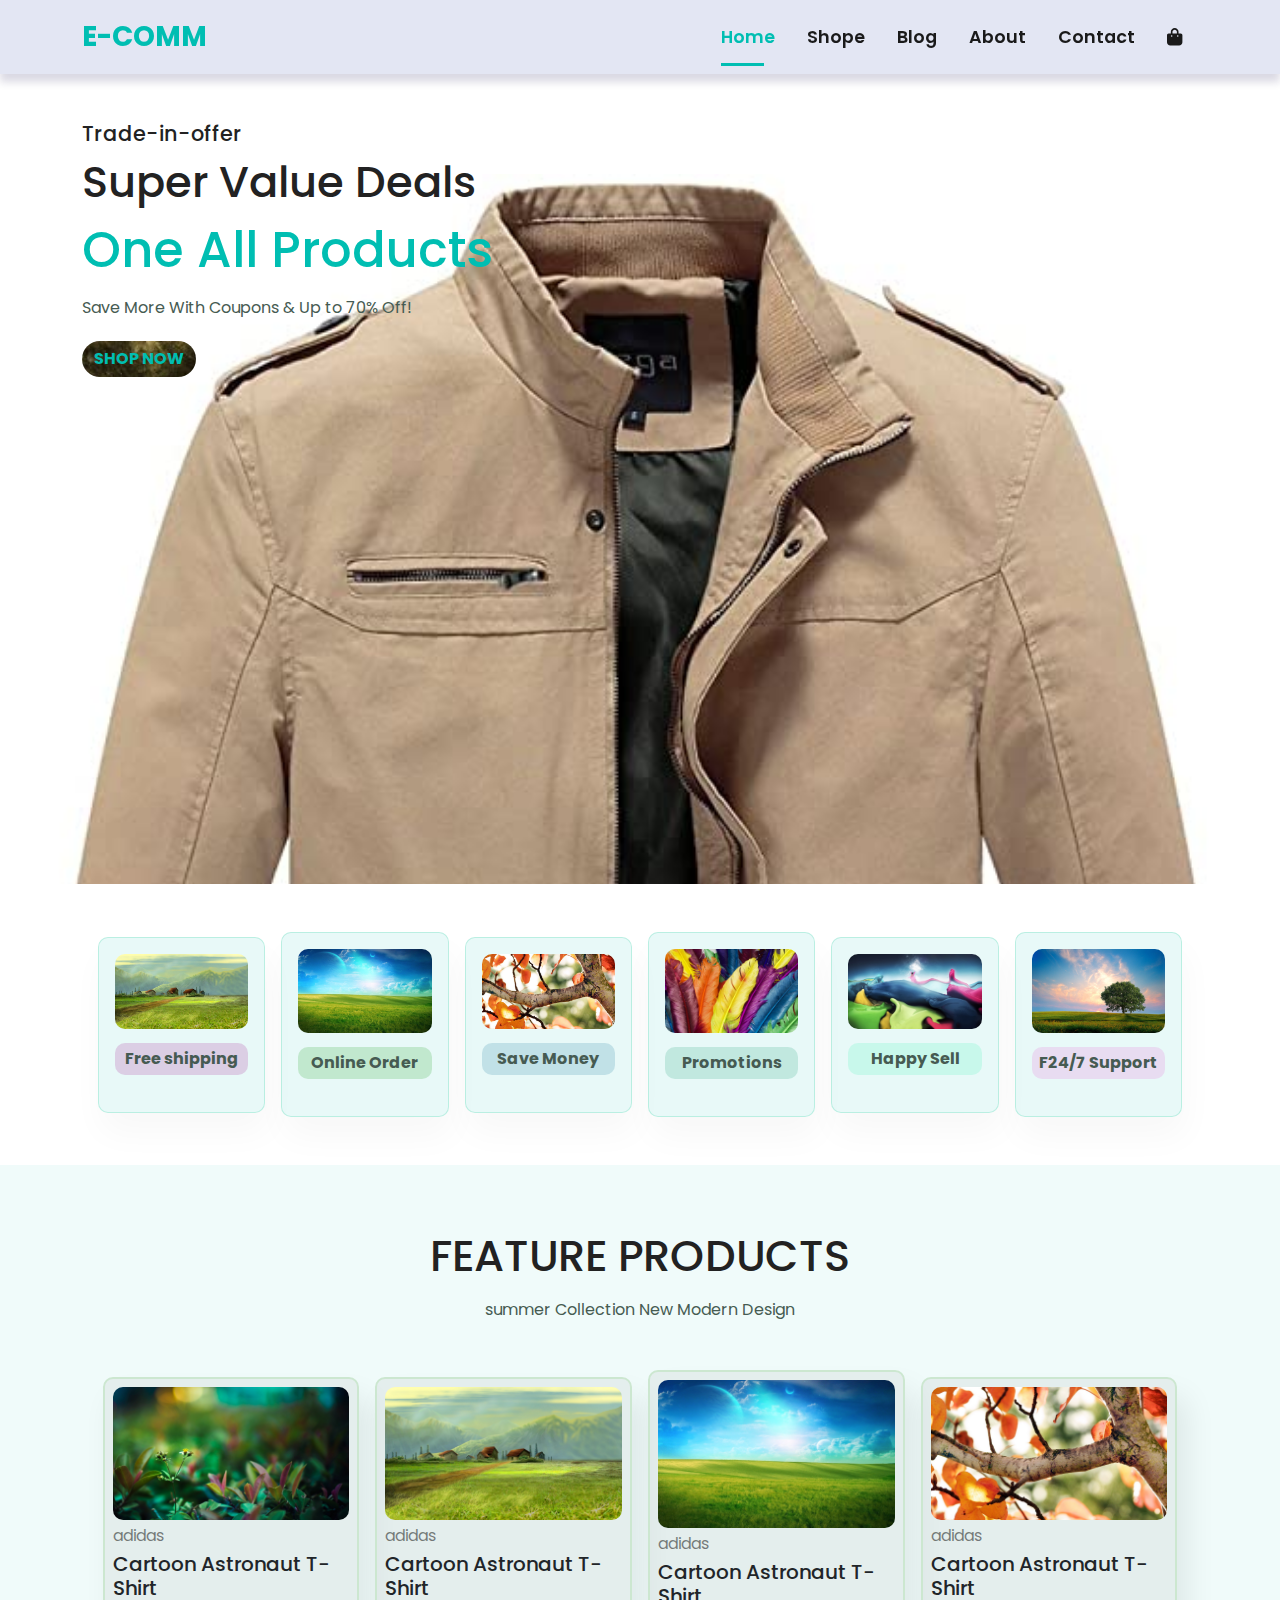
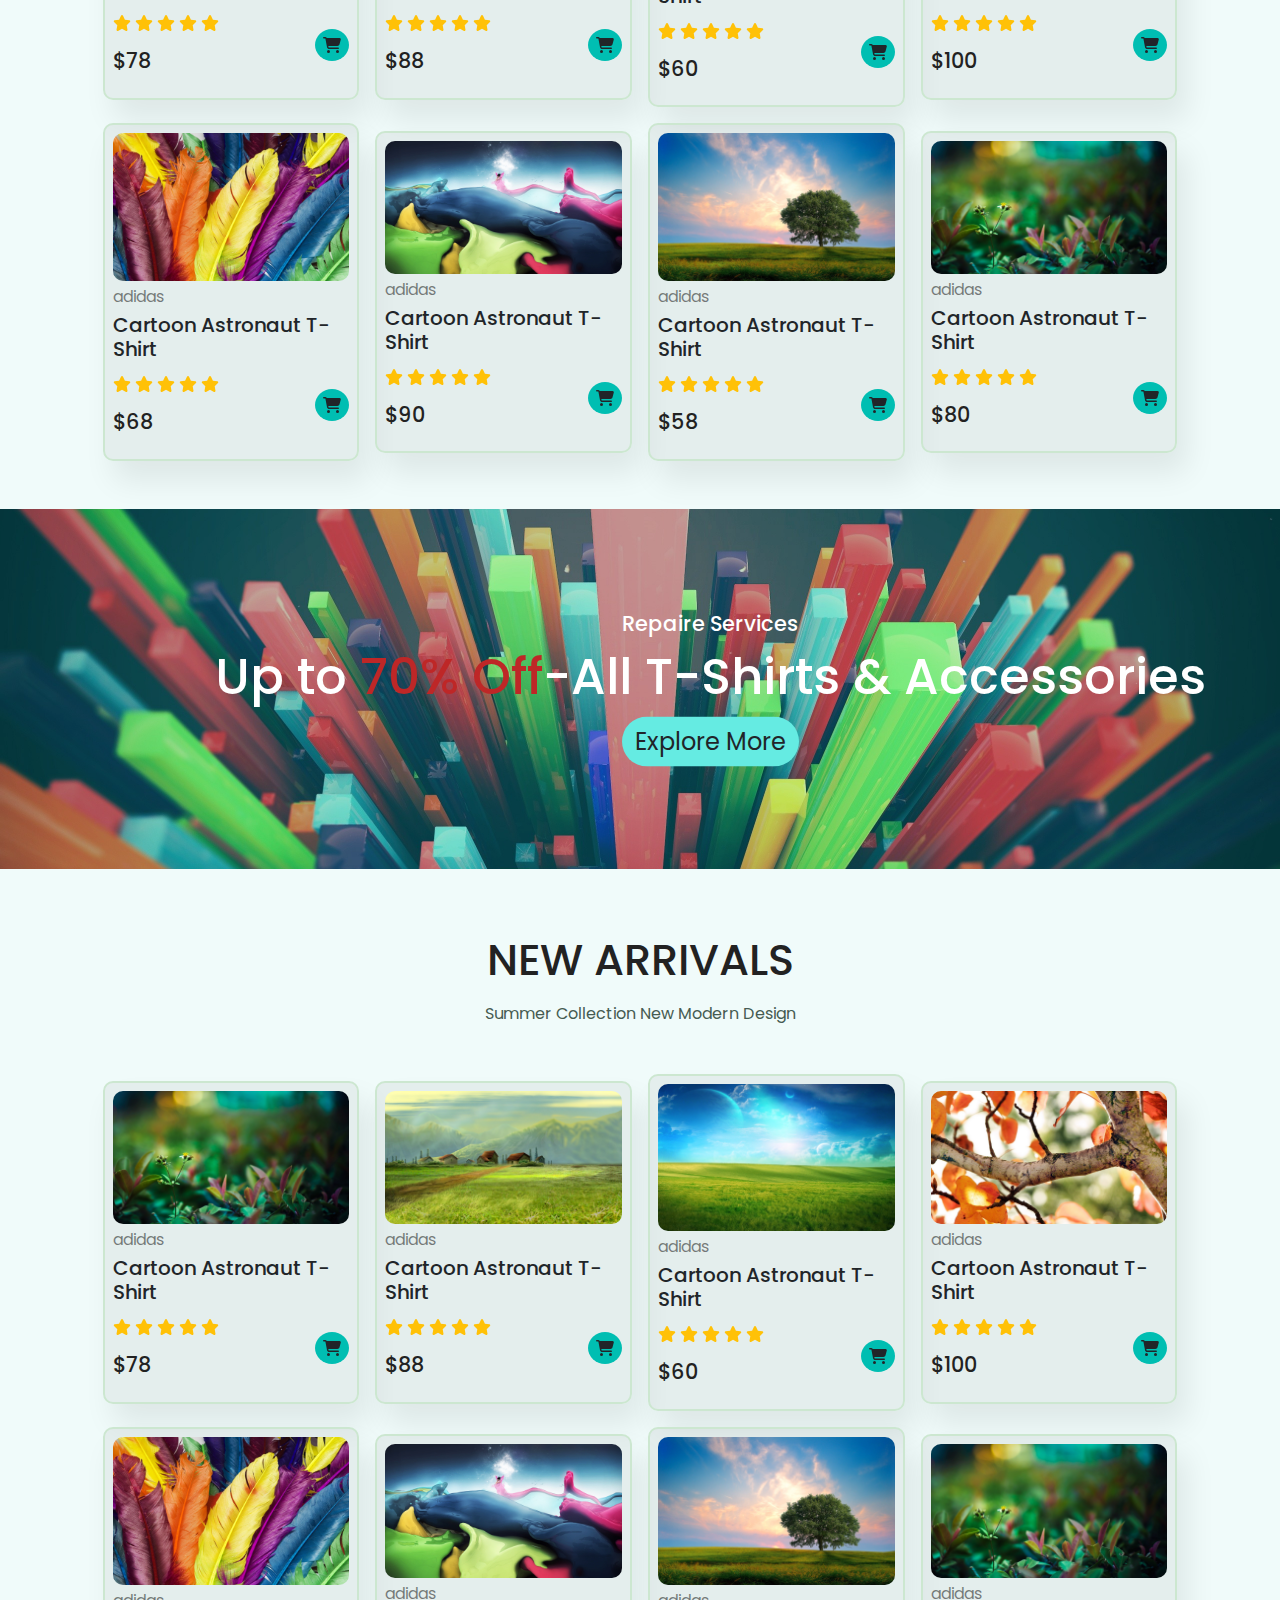
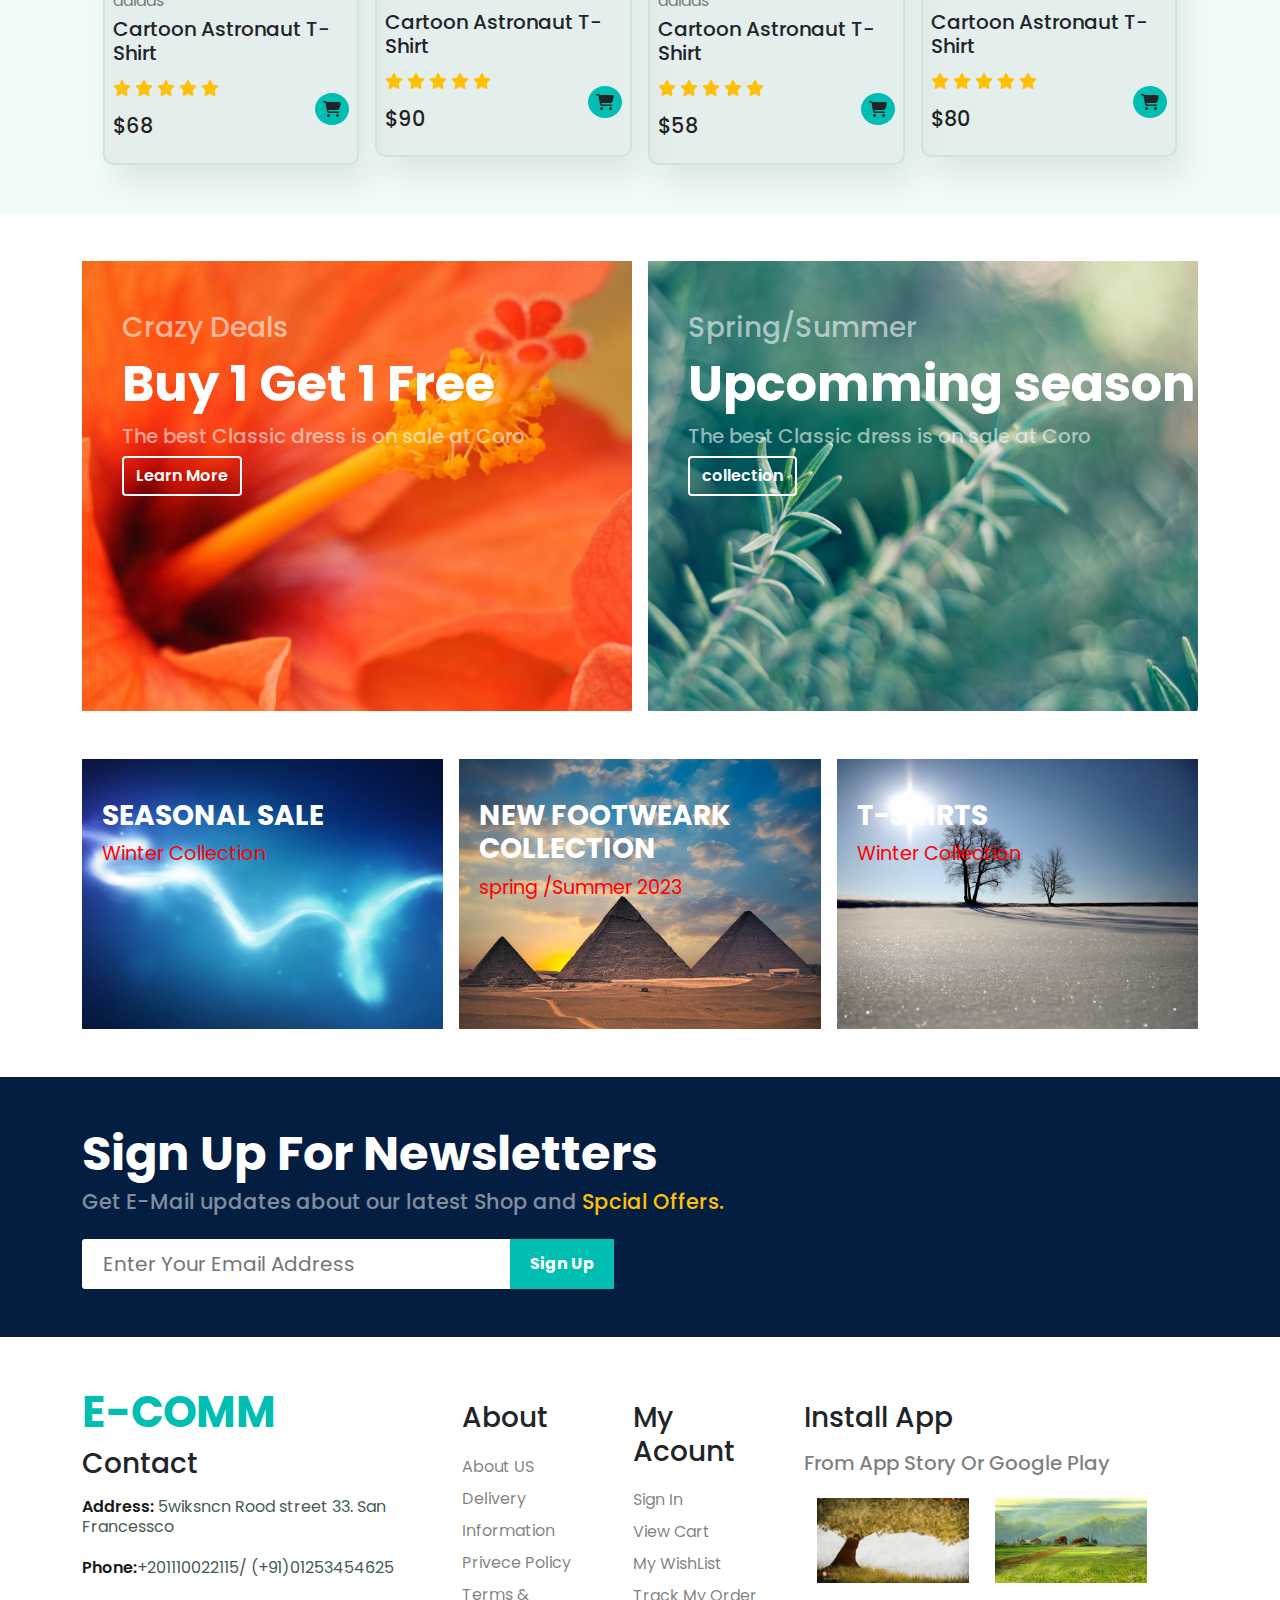
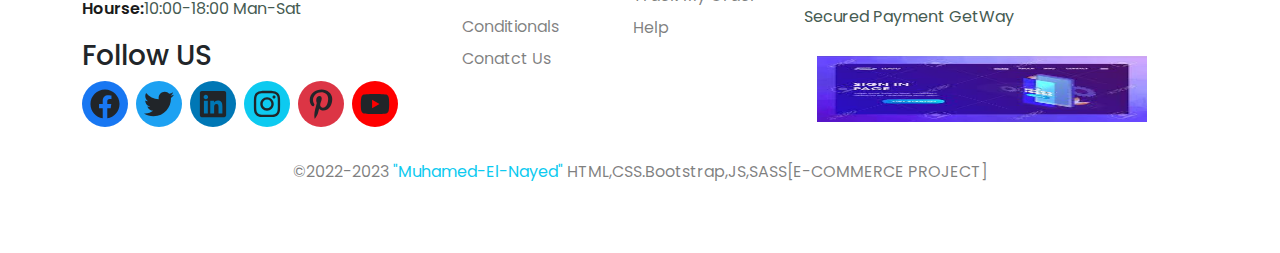
<file: index.html>
<!DOCTYPE html>
<!-- Don't completed -->
<!-- 1-Change the Images from Source  -->
<!--2-Note in the Contact page  you should insert the Map -->
<html lang="en">
  <head>
    <meta charset="UTF-8" />
    <meta http-equiv="X-UA-Compatible" content="IE=edge" />
    <meta name="viewport" content="width=device-width, initial-scale=1.0" />
    <link rel="stylesheet" href="./css/normalize.css" />
    <link rel="stylesheet" href="./css/all.min.css" />
    <link rel="stylesheet" href="./css/bootstrap.min.css" />
    <link rel="stylesheet" href="./css/style.css" />

    <title>E-Commerce Website</title>
  </head>
  <body>
    <!-- /* ############# start navbar  ############# */ -->
    <nav id="header" class="navbar navbar-expand-lg sticky-top text-white-50">
      <div class="container">
        <a href="#" class="logo fw-bold fs-3 navbar-brand">E-COMM</a>
        <div>
          <button
            class="navbar-toggler b01"
            type="button"
            data-bs-toggle="collapse"
            data-bs-target="#"
            onclick="window.location.href='cart.html';"
          >
            <i class="fas fa-shopping-bag"></i>
          </button>
          <button
            class="navbar-toggler"
            type="button"
            data-bs-toggle="collapse"
            data-bs-target="#main"
          >
            <i class="text-dark fa-solid fa-bars"></i>
          </button>
        </div>
        <div id="main" class="collapse navbar-collapse">
          <ul class="navbar-nav mb-2 ms-auto mb-lg-0">
            <li class="nav-item">
              <a href="#index.html" class="active nav-link p-lg-3" href="#"
                >Home</a
              >
            </li>
            <li class="nav-item">
              <a
                href="#shope.html"
                class="nav-link p-lg-3 a"
                onclick="window.location.href='shop.html';"
                >Shope</a
              >
            </li>
            <li class="nav-item">
              <a
                href="#blog.html"
                class="nav-link p-lg-3"
                onclick="window.location.href='blog.html';"
                >Blog</a
              >
            </li>
            <li class="nav-item">
              <a
                href="#about.html"
                class="nav-link p-lg-3"
                onclick="window.location.href='about.html';"
                >About</a
              >
            </li>
            <li class="nav-item">
              <a
                href="#contact.html"
                class="nav-link p-lg-3"
                onclick="window.location.href='contact.html';"
                >Contact</a
              >
            </li>
            <li class="nav-item">
              <a
                href="#cart.html"
                class="nav-link p-lg-3"
                onclick="window.location.href='cart.html';"
                ><i class="fas fa-shopping-bag"></i
              ></a>
            </li>
          </ul>
        </div>
      </div>
    </nav>
    <!-- /* ############# end navbar  ############# */ -->
    <!-- /* ############# Start Landing section  ############# */ -->
    <section class="landing text-center text-md-start pt-5 pb-5">
      <div class="container">
        <div class="info">
          <h4>Trade-in-offer</h4>
          <h2>Super Value Deals</h2>
          <h1>One All Products</h1>
          <p>Save More With Coupons & Up to 70% Off!</p>
          <button class="btn rounded-pill text-uppercase">Shop Now</button>
        </div>
      </div>
    </section>
    <!-- /* ############# end Landing section  ############# */ -->
    <!-- /* ############# Start Feature section  ############# */ -->
    <section class="feature text-center pt-5 pb-5">
      <div class="container">
        <div
          class="row w-100 m-auto justify-content-center gap-3 align-items-center"
        >
          <div class="feat-box col-md-4 col-lg-2 p-3 text-center">
            <img src="./images/feature/feat1.jpg" alt="" class="img-fluid" />
            <p class="p-1 fw-bold">Free shipping</p>
          </div>
          <div class="feat-box col-md-4 col-lg-2 p-3 text-center">
            <img src="./images/feature/feat2.jpg" alt="" class="img-fluid" />
            <p class="p-1 fw-bold">Online Order</p>
          </div>
          <div class="feat-box col-md-4 col-lg-2 p-3 text-center">
            <img src="./images/feature/feat3.jpg" alt="" class="img-fluid" />
            <p class="p-1 fw-bold">Save Money</p>
          </div>
          <div class="feat-box col-md-4 col-lg-2 p-3 text-center">
            <img src="./images/feature/feat4.jpg" alt="" class="img-fluid" />
            <p class="p-1 fw-bold">Promotions</p>
          </div>
          <div class="feat-box col-md-4 col-lg-2 p-3 text-center">
            <img src="./images/feature/feat5.jpg" alt="" class="img-fluid" />
            <p class="p-1 fw-bold">Happy Sell</p>
          </div>
          <div class="feat-box col-md-4 col-lg-2 p-3 text-center">
            <img src="./images/feature/feat6.jpg" alt="" class="img-fluid" />
            <p class="p-1 fw-bold">F24/7 Support</p>
          </div>
        </div>
      </div>
    </section>
    <!-- /* ############# End Feature section  ############# */ -->
    <!-- /* ############# Start Products section  ############# */ -->
    <section class="products1 text-center pt-3 pb-5">
      <div class="container">
        <div class="title mb-5">
          <h2 class="text-uppercase mt-5">feature Products</h2>
          <p>summer Collection New Modern Design</p>
        </div>
        <div class="row m-auto justify-content-center gap-3 align-items-center">
          <div class="fe-box lh-lg col-md-4 col-lg-3 text-start p-2">
            <img src="./images/products/prod7.jpg" alt="" class="img-fluid" />
            <span class="text-black-50 lh-lg">adidas</span>
            <h5 class="">Cartoon Astronaut T-Shirt</h5>
            <div class="rate d-flex align-items-center">
              <div>
                <i class="fas fa-star text-warning"></i>
                <i class="fas fa-star text-warning"></i>
                <i class="fas fa-star text-warning"></i>
                <i class="fas fa-star text-warning"></i>
                <i class="fas fa-star text-warning"></i>
                <h4 class="lh-lg">$78</h4>
              </div>
              <div>
                <i class="fas fa-shopping-cart p-2 rounded-circle"></i>
              </div>
            </div>
          </div>
          <div class="fe-box lh-lg col-md-4 col-lg-3 text-start p-2">
            <img src="./images/products/prod1.jpg" alt="" class="img-fluid" />
            <span class="text-black-50 lh-lg">adidas</span>
            <h5 class="">Cartoon Astronaut T-Shirt</h5>
            <div class="rate d-flex align-items-center">
              <div>
                <i class="fas fa-star text-warning"></i>
                <i class="fas fa-star text-warning"></i>
                <i class="fas fa-star text-warning"></i>
                <i class="fas fa-star text-warning"></i>
                <i class="fas fa-star text-warning"></i>
                <h4 class="lh-lg">$88</h4>
              </div>
              <div>
                <i class="fas fa-shopping-cart p-2 rounded-circle"></i>
              </div>
            </div>
          </div>
          <div class="fe-box lh-lg col-md-4 col-lg-3 text-start p-2">
            <img src="./images/products/prod2.jpg" alt="" class="img-fluid" />
            <span class="text-black-50 lh-lg">adidas</span>
            <h5 class="">Cartoon Astronaut T-Shirt</h5>
            <div class="rate d-flex align-items-center">
              <div>
                <i class="fas fa-star text-warning"></i>
                <i class="fas fa-star text-warning"></i>
                <i class="fas fa-star text-warning"></i>
                <i class="fas fa-star text-warning"></i>
                <i class="fas fa-star text-warning"></i>
                <h4 class="lh-lg">$60</h4>
              </div>
              <div>
                <i class="fas fa-shopping-cart p-2 rounded-circle"></i>
              </div>
            </div>
          </div>
          <div class="fe-box lh-lg col-md-4 col-lg-3 text-start p-2">
            <img src="./images/products/prod3.jpg" alt="" class="img-fluid" />
            <span class="text-black-50 lh-lg">adidas</span>
            <h5 class="">Cartoon Astronaut T-Shirt</h5>
            <div class="rate d-flex align-items-center">
              <div>
                <i class="fas fa-star text-warning"></i>
                <i class="fas fa-star text-warning"></i>
                <i class="fas fa-star text-warning"></i>
                <i class="fas fa-star text-warning"></i>
                <i class="fas fa-star text-warning"></i>
                <h4 class="lh-lg">$100</h4>
              </div>
              <div>
                <i class="fas fa-shopping-cart p-2 rounded-circle"></i>
              </div>
            </div>
          </div>
          <div class="fe-box lh-lg col-md-4 col-lg-3 text-start p-2">
            <img src="./images/products/prod4.jpg" alt="" class="img-fluid" />
            <span class="text-black-50 lh-lg">adidas</span>
            <h5 class="">Cartoon Astronaut T-Shirt</h5>
            <div class="rate d-flex align-items-center">
              <div>
                <i class="fas fa-star text-warning"></i>
                <i class="fas fa-star text-warning"></i>
                <i class="fas fa-star text-warning"></i>
                <i class="fas fa-star text-warning"></i>
                <i class="fas fa-star text-warning"></i>
                <h4 class="lh-lg">$68</h4>
              </div>
              <div>
                <i class="fas fa-shopping-cart p-2 rounded-circle"></i>
              </div>
            </div>
          </div>
          <div class="fe-box lh-lg col-md-4 col-lg-3 text-start p-2">
            <img src="./images/products/prod5.jpg" alt="" class="img-fluid" />
            <span class="text-black-50 lh-lg">adidas</span>
            <h5 class="">Cartoon Astronaut T-Shirt</h5>
            <div class="rate d-flex align-items-center">
              <div>
                <i class="fas fa-star text-warning"></i>
                <i class="fas fa-star text-warning"></i>
                <i class="fas fa-star text-warning"></i>
                <i class="fas fa-star text-warning"></i>
                <i class="fas fa-star text-warning"></i>
                <h4 class="lh-lg">$90</h4>
              </div>
              <div>
                <i class="fas fa-shopping-cart p-2 rounded-circle"></i>
              </div>
            </div>
          </div>
          <div class="fe-box lh-lg col-md-4 col-lg-3 text-start p-2">
            <img src="./images/products/prod6.jpg" alt="" class="img-fluid" />
            <span class="text-black-50 lh-lg">adidas</span>
            <h5 class="">Cartoon Astronaut T-Shirt</h5>
            <div class="rate d-flex align-items-center">
              <div>
                <i class="fas fa-star text-warning"></i>
                <i class="fas fa-star text-warning"></i>
                <i class="fas fa-star text-warning"></i>
                <i class="fas fa-star text-warning"></i>
                <i class="fas fa-star text-warning"></i>
                <h4 class="lh-lg">$58</h4>
              </div>
              <div>
                <i class="fas fa-shopping-cart p-2 rounded-circle"></i>
              </div>
            </div>
          </div>
          <div class="fe-box lh-lg col-md-4 col-lg-3 text-start p-2">
            <img src="./images/products/prod7.jpg" alt="" class="img-fluid" />
            <span class="text-black-50 lh-lg">adidas</span>
            <h5 class="">Cartoon Astronaut T-Shirt</h5>
            <div class="rate d-flex align-items-center">
              <div>
                <i class="fas fa-star text-warning"></i>
                <i class="fas fa-star text-warning"></i>
                <i class="fas fa-star text-warning"></i>
                <i class="fas fa-star text-warning"></i>
                <i class="fas fa-star text-warning"></i>
                <h4 class="lh-lg">$80</h4>
              </div>
              <div>
                <i class="fas fa-shopping-cart p-2 rounded-circle"></i>
              </div>
            </div>
          </div>
        </div>
      </div>
    </section>
    <!-- /* ############# End Products section  ############# */ -->
    <!-- /* ############# End up-to-off section  ############# */ -->
    <section class="up-to-off text-center pt-5 pb-5">
      <div class="container">
        <h4>Repaire Services</h4>
        <h1 class="text-white-50">
          Up to <span>70% Off</span>-All T-Shirts & Accessories
        </h1>
        <button class="btn rounded-pill">Explore More</button>
      </div>
    </section>
    <!-- /* ############# End up-to-off section  ############# */ -->
    <!-- /* ############# Start New Arrivels section  ############# */ -->
    <section class="products1 text-center pt-3 pb-5">
      <div class="container">
        <div class="title mb-5">
          <h2 class="text-uppercase mt-5">New Arrivals</h2>
          <p>Summer Collection New Modern Design</p>
        </div>
        <div class="row m-auto justify-content-center gap-3 align-items-center">
          <div class="fe-box lh-lg col-md-4 col-lg-3 text-start p-2">
            <img src="./images/products/n7.jpg" alt="" class="img-fluid" />
            <span class="text-black-50 lh-lg">adidas</span>
            <h5 class="">Cartoon Astronaut T-Shirt</h5>
            <div class="rate d-flex align-items-center">
              <div>
                <i class="fas fa-star text-warning"></i>
                <i class="fas fa-star text-warning"></i>
                <i class="fas fa-star text-warning"></i>
                <i class="fas fa-star text-warning"></i>
                <i class="fas fa-star text-warning"></i>
                <h4 class="lh-lg">$78</h4>
              </div>
              <div>
                <i class="fas fa-shopping-cart p-2 rounded-circle"></i>
              </div>
            </div>
          </div>
          <div class="fe-box lh-lg col-md-4 col-lg-3 text-start p-2">
            <img src="./images/products/n1.jpg" alt="" class="img-fluid" />
            <span class="text-black-50 lh-lg">adidas</span>
            <h5 class="">Cartoon Astronaut T-Shirt</h5>
            <div class="rate d-flex align-items-center">
              <div>
                <i class="fas fa-star text-warning"></i>
                <i class="fas fa-star text-warning"></i>
                <i class="fas fa-star text-warning"></i>
                <i class="fas fa-star text-warning"></i>
                <i class="fas fa-star text-warning"></i>
                <h4 class="lh-lg">$88</h4>
              </div>
              <div>
                <i class="fas fa-shopping-cart p-2 rounded-circle"></i>
              </div>
            </div>
          </div>
          <div class="fe-box lh-lg col-md-4 col-lg-3 text-start p-2">
            <img src="./images/products/n2.jpg" alt="" class="img-fluid" />
            <span class="text-black-50 lh-lg">adidas</span>
            <h5 class="">Cartoon Astronaut T-Shirt</h5>
            <div class="rate d-flex align-items-center">
              <div>
                <i class="fas fa-star text-warning"></i>
                <i class="fas fa-star text-warning"></i>
                <i class="fas fa-star text-warning"></i>
                <i class="fas fa-star text-warning"></i>
                <i class="fas fa-star text-warning"></i>
                <h4 class="lh-lg">$60</h4>
              </div>
              <div>
                <i class="fas fa-shopping-cart p-2 rounded-circle"></i>
              </div>
            </div>
          </div>
          <div class="fe-box lh-lg col-md-4 col-lg-3 text-start p-2">
            <img src="./images/products/n3.jpg" alt="" class="img-fluid" />
            <span class="text-black-50 lh-lg">adidas</span>
            <h5 class="">Cartoon Astronaut T-Shirt</h5>
            <div class="rate d-flex align-items-center">
              <div>
                <i class="fas fa-star text-warning"></i>
                <i class="fas fa-star text-warning"></i>
                <i class="fas fa-star text-warning"></i>
                <i class="fas fa-star text-warning"></i>
                <i class="fas fa-star text-warning"></i>
                <h4 class="lh-lg">$100</h4>
              </div>
              <div>
                <i class="fas fa-shopping-cart p-2 rounded-circle"></i>
              </div>
            </div>
          </div>
          <div class="fe-box lh-lg col-md-4 col-lg-3 text-start p-2">
            <img src="./images/products/n4.jpg" alt="" class="img-fluid" />
            <span class="text-black-50 lh-lg">adidas</span>
            <h5 class="">Cartoon Astronaut T-Shirt</h5>
            <div class="rate d-flex align-items-center">
              <div>
                <i class="fas fa-star text-warning"></i>
                <i class="fas fa-star text-warning"></i>
                <i class="fas fa-star text-warning"></i>
                <i class="fas fa-star text-warning"></i>
                <i class="fas fa-star text-warning"></i>
                <h4 class="lh-lg">$68</h4>
              </div>
              <div>
                <i class="fas fa-shopping-cart p-2 rounded-circle"></i>
              </div>
            </div>
          </div>
          <div class="fe-box lh-lg col-md-4 col-lg-3 text-start p-2">
            <img src="./images/products/n5.jpg" alt="" class="img-fluid" />
            <span class="text-black-50 lh-lg">adidas</span>
            <h5 class="">Cartoon Astronaut T-Shirt</h5>
            <div class="rate d-flex align-items-center">
              <div>
                <i class="fas fa-star text-warning"></i>
                <i class="fas fa-star text-warning"></i>
                <i class="fas fa-star text-warning"></i>
                <i class="fas fa-star text-warning"></i>
                <i class="fas fa-star text-warning"></i>
                <h4 class="lh-lg">$90</h4>
              </div>
              <div>
                <i class="fas fa-shopping-cart p-2 rounded-circle"></i>
              </div>
            </div>
          </div>
          <div class="fe-box lh-lg col-md-4 col-lg-3 text-start p-2">
            <img src="./images/products/n6.jpg" alt="" class="img-fluid" />
            <span class="text-black-50 lh-lg">adidas</span>
            <h5 class="">Cartoon Astronaut T-Shirt</h5>
            <div class="rate d-flex align-items-center">
              <div>
                <i class="fas fa-star text-warning"></i>
                <i class="fas fa-star text-warning"></i>
                <i class="fas fa-star text-warning"></i>
                <i class="fas fa-star text-warning"></i>
                <i class="fas fa-star text-warning"></i>
                <h4 class="lh-lg">$58</h4>
              </div>
              <div>
                <i class="fas fa-shopping-cart p-2 rounded-circle"></i>
              </div>
            </div>
          </div>
          <div class="fe-box lh-lg col-md-4 col-lg-3 text-start p-2">
            <img src="./images/products/n7.jpg" alt="" class="img-fluid" />
            <span class="text-black-50 lh-lg">adidas</span>
            <h5 class="">Cartoon Astronaut T-Shirt</h5>
            <div class="rate d-flex align-items-center">
              <div>
                <i class="fas fa-star text-warning"></i>
                <i class="fas fa-star text-warning"></i>
                <i class="fas fa-star text-warning"></i>
                <i class="fas fa-star text-warning"></i>
                <i class="fas fa-star text-warning"></i>
                <h4 class="lh-lg">$80</h4>
              </div>
              <div>
                <i class="fas fa-shopping-cart p-2 rounded-circle"></i>
              </div>
            </div>
          </div>
        </div>
      </div>
    </section>
    <!-- /* ############# End New Arrivels section  ############# */ -->

    <!-- /* ############# Start banner section  ############# */ -->
    <section class="banner text-center pt-5 pb-5">
      <div class="container">
        <div class="row gap-3 m-auto justify-content-center align-items-center">
          <div class="ban text-start col-lg-5">
            <h3>Crazy Deals</h3>
            <h1>Buy 1 Get 1 Free</h1>
            <h5>The best Classic dress is on sale at Coro</h5>
            <button class="btn">Learn More</button>
          </div>
          <div class="ban text-start col-lg-5">
            <h3>Spring/Summer</h3>
            <h1>Upcomming season</h1>
            <h5>The best Classic dress is on sale at Coro</h5>
            <button class="btn">collection</button>
          </div>
        </div>
        <div
          class="row mt-5 gap-3 m-auto justify-content-center align-items-center"
        >
          <div class="ban text-start col-lg-4">
            <h3 class="text-uppercase fw-bold fs-3">Seasonal sale</h3>
            <span>Winter Collection</span>
          </div>
          <div class="ban text-start col-lg-4">
            <h3 class="text-uppercase fw-bold fs-3">
              New FootWeark Collection
            </h3>
            <span>spring /Summer 2023</span>
          </div>
          <div class="ban text-start col-lg-4">
            <h3 class="text-uppercase fw-bold fs-3">t-shirts</h3>
            <span>Winter Collection</span>
          </div>
        </div>
      </div>
    </section>
    <!-- /* ############# End banner section  ############# */ -->
    <!-- /* ############# STart Sign Up section  ############# */ -->
    <div class="sign pt-5 pb-5 text-center text-md-start">
      <div class="container d-flex">
        <div class="info">
          <h3 class="fw-bold">Sign Up For Newsletters</h3>
          <h4 class="text-white-50">
            Get E-Mail updates about our latest Shop and
            <span class="text-warning">Spcial Offers.</span>
          </h4>
        </div>
        <div class="form mt-3">
          <input
            class=""
            type="email"
            data-target="#sign"
            placeholder="Enter Your Email Address"
          />
          <button id="sign" class="">Sign Up</button>
        </div>
      </div>
    </div>
    <!-- /* ############# End Sign Up section  ############# */ -->
    <!-- /* ############# start Footer section  ############# */ -->
    <div class="footer pt-5 pb-5">
      <div class="container">
        <div class="row text-md-start text-center">
          <div class="inform col-md-6 col-lg-4">
            <h2 class="fw-bold">E-COMM</h2>
            <h3>Contact</h3>
            <div class="info lh-sm mt-3 mb-3">
              <p>
                <span>Address:</span> 5wiksncn Rood street 33. San Francessco
              </p>
              <p><span>Phone:</span>+201110022115/ (+91)01253454625</p>
              <p><span>Hourse:</span>10:00-18:00 Man-Sat</p>
            </div>
            <h3>Follow US</h3>
            <ul
              class="d-flex gap-2 justify-content-center justify-content-md-start list-unstyled mt-2"
            >
              <li>
                <a href="#" class="d-block text-dark">
                  <i
                    class="fa-brands fa-facebook fa-lg facebook rounded-circle p-2"
                  ></i>
                </a>
              </li>
              <li>
                <a href="#" class="d-block text-dark">
                  <i
                    class="fa-brands fa-twitter fa-lg fa-3x twitter rounded-circle p-2"
                  ></i>
                </a>
              </li>
              <li>
                <a href="#" class="d-block text-dark">
                  <i
                    class="fa-brands fa-linkedin fa-lg linkedin rounded-circle p-2"
                  ></i>
                </a>
              </li>
              <li>
                <a href="#" class="d-block text-dark">
                  <i
                    class="fa-brands fa-instagram fa-lg bg-info rounded-circle p-2"
                  ></i>
                </a>
              </li>
              <li>
                <a href="#" class="d-block text-dark">
                  <i
                    class="fa-brands fa-pinterest-p fa-lg bg-danger rounded-circle p-2"
                  ></i>
                </a>
              </li>
              <li>
                <a href="#" class="d-block text-dark">
                  <i
                    class="fa-brands fa-youtube fa-lg youtube rounded-circle p-2"
                  ></i>
                </a>
              </li>
            </ul>
          </div>
          <div class="about col-md-6 col-lg-2">
            <h3 class="mt-3 mb-3">
              <a class="text-decoration-none text-dark" href="#">About</a>
            </h3>
            <ul class="list-unstyled lh-lg">
              <li class="">
                <a class="text-decoration-none text-black-50" href="#"
                  >About US</a
                >
              </li>
              <li class="">
                <a class="text-decoration-none text-black-50" href="#"
                  >Delivery Information</a
                >
              </li>
              <li class="">
                <a class="text-decoration-none text-black-50" href="#"
                  >Privece Policy</a
                >
              </li>
              <li class="">
                <a class="text-decoration-none text-black-50" href="#"
                  >Terms & Conditionals</a
                >
              </li>
              <li class="">
                <a class="text-decoration-none text-black-50" href="#"
                  >Conatct Us</a
                >
              </li>
            </ul>
          </div>
          <div class="acount col-md-6 col-lg-2">
            <h3 class="mt-3 mb-3">
              <a class="text-decoration-none text-dark" href="#">My Acount</a>
            </h3>
            <ul class="list-unstyled lh-lg">
              <li class="">
                <a class="text-decoration-none text-black-50" href="#"
                  >Sign In</a
                >
              </li>
              <li class="">
                <a class="text-decoration-none text-black-50" href="#"
                  >View Cart</a
                >
              </li>
              <li class="">
                <a class="text-decoration-none text-black-50" href="#"
                  >My WishList</a
                >
              </li>
              <li class="">
                <a class="text-decoration-none text-black-50" href="#"
                  >Track My Order</a
                >
              </li>
              <li class="">
                <a class="text-decoration-none text-black-50" href="#">Help</a>
              </li>
            </ul>
          </div>
          <div class="install col-md-6 col-lg-4">
            <h3 class="mt-3 mb-3">
              <a href="#" class="text-decoration-none text-dark">Install App</a>
            </h3>
            <h5 class="mb-3">
              <a href="#" class="text-decoration-none text-black-50"
                >From App Story Or Google Play</a
              >
            </h5>
            <div class="rpw d-flex">
              <img
                src="./images/pay/app.jpg"
                alt=""
                class="w-50 img-fluid btn"
              />
              <img
                src="./images/pay/play.jpg"
                alt=""
                class="w-50 img-fluid btn"
              />
            </div>
            <p>Secured Payment GetWay</p>
            <img src="./images/pay/pay.jpg" class="img-fluid btn" alt="" />
          </div>
        </div>
        <p class="text-black-50 text-center">
          &copy;2022-2023<span class="text-info"> "Muhamed-El-Nayed" </span
          >HTML,CSS.Bootstrap,JS,SASS[E-COMMERCE PROJECT]
        </p>
      </div>
    </div>
    <!-- /* ############# End Footer section  ############# */ -->

    <script src="./JS/all.min.js"></script>
    <script src="./JS/bootstrap.bundle.min.js"></script>
    <script src="./JS/index.js"></script>
  </body>
</html>
</file>
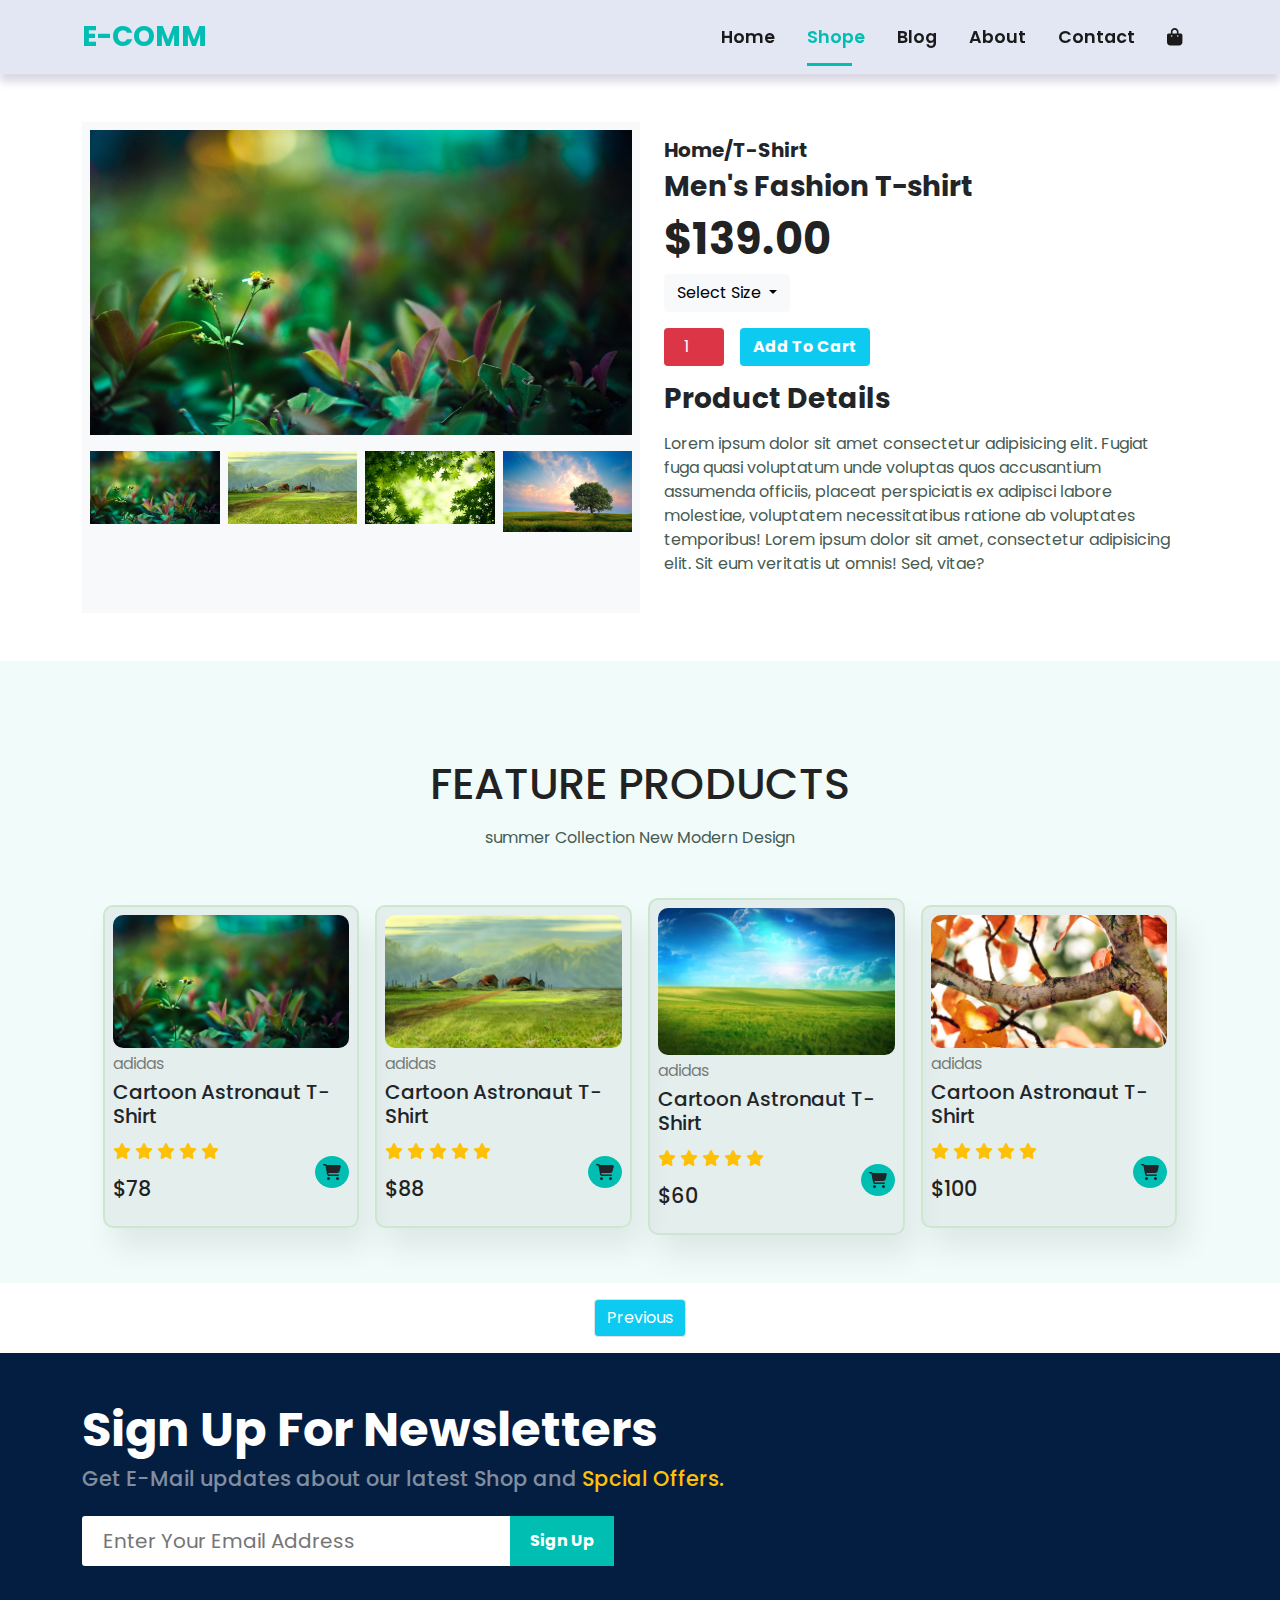
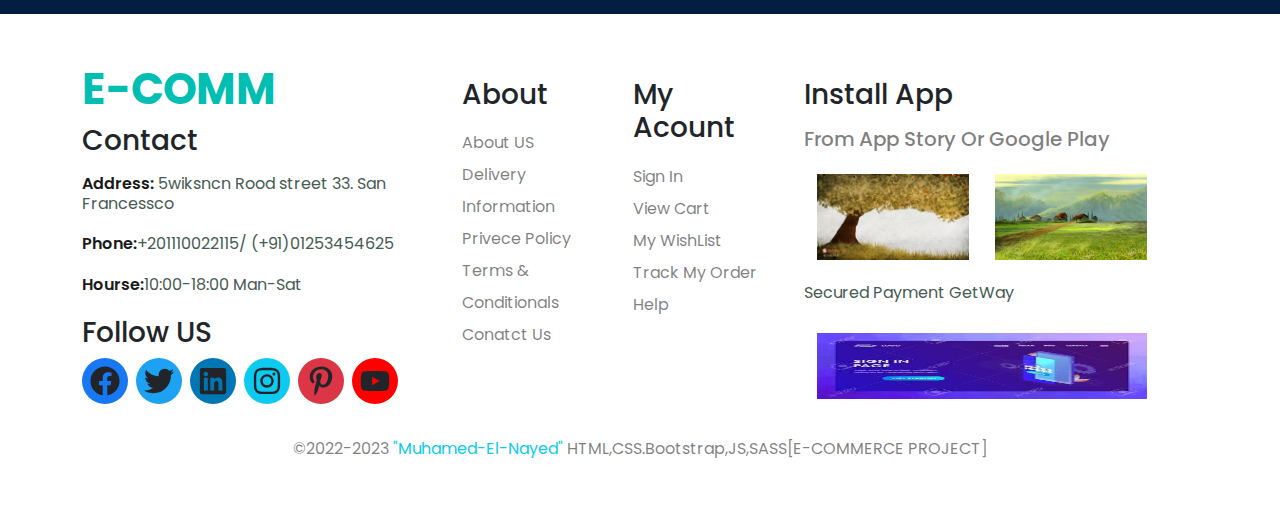
<file: singlproduct.html>
<!DOCTYPE html>
<html lang="en">
  <head>
    <meta charset="UTF-8" />
    <meta http-equiv="X-UA-Compatible" content="IE=edge" />
    <meta name="viewport" content="width=device-width, initial-scale=1.0" />
    <link rel="stylesheet" href="./css/normalize.css" />
    <link rel="stylesheet" href="./css/all.min.css" />
    <link rel="stylesheet" href="./css/bootstrap.min.css" />
    <link rel="stylesheet" href="./css/style.css" />

    <title>E-Commerce Website</title>
  </head>
  <body>
    <!-- /* ############# start navbar  ############# */ -->
    <nav id="header" class="navbar navbar-expand-lg sticky-top text-white-50">
      <div class="container">
        <a href="#" class="logo fw-bold fs-3 navbar-brand">E-COMM</a>
        <div>
          <button
            class="navbar-toggler b01"
            type="button"
            data-bs-toggle="collapse"
            data-bs-target="#"
            onclick="window.location.href='cart.html';"
          >
            <i class="fas fa-shopping-bag"></i>
          </button>
          <button
            class="navbar-toggler"
            type="button"
            data-bs-toggle="collapse"
            data-bs-target="#main"
          >
            <i class="text-dark fa-solid fa-bars"></i>
          </button>
        </div>
        <div id="main" class="collapse navbar-collapse">
          <ul class="navbar-nav mb-2 ms-auto mb-lg-0">
            <li class="nav-item">
              <a
                href="#index.html"
                class="nav-link p-lg-3"
                onclick="window.location.href='index.html';"
                href="#"
                >Home</a
              >
            </li>
            <li class="nav-item">
              <a
                href="#shope.html"
                class="active nav-link p-lg-3 a"
                onclick="window.location.href='shop.html';"
                >Shope</a
              >
            </li>
            <li class="nav-item">
              <a
                href="#blog.html"
                class="nav-link p-lg-3"
                onclick="window.location.href='blog.html';"
                >Blog</a
              >
            </li>
            <li class="nav-item">
              <a
                href="#about.html"
                class="nav-link p-lg-3"
                onclick="window.location.href='bout.html';"
                >About</a
              >
            </li>
            <li class="nav-item">
              <a
                href="#contact.html"
                class="nav-link p-lg-3"
                onclick="window.location.href='contact.html';"
                >Contact</a
              >
            </li>
            <li class="nav-item">
              <a
                href="#cart.html"
                class="nav-link p-lg-3"
                onclick="window.location.href='cart.html';"
                ><i class="fas fa-shopping-bag"></i
              ></a>
            </li>
          </ul>
        </div>
      </div>
    </nav>
    <!-- /* ############# end navbar  ############# */ -->

    <!-- /* ############# Start product Data  ############# */ -->
    <div class="prodata pt-5 pb-5 text-md-start">
      <div class="container">
        <div class="row m-auto">
          <div class="model col-md-6 p-2 bg-light">
            <div class="pro">
              <img
                id="mainimg"
                src="./images/products/prod7.jpg"
                class="img-fluid"
                alt=""
              />
            </div>
            <div class="d-flex mt-3 mb-3 gap-2">
              <div>
                <img
                  src="./images/products/prod7.jpg"
                  class="img-fluid smallimg"
                  alt=""
                />
              </div>
              <div>
                <img
                  src="./images/products/prod1.jpg"
                  class="img-fluid smallimg"
                  alt=""
                />
              </div>
              <div>
                <img
                  src="./images/products/prod8.jpg"
                  class="img-fluid smallimg"
                  alt=""
                />
              </div>
              <div>
                <img
                  src="./images/products/prod6.jpg"
                  class="img-fluid smallimg"
                  alt=""
                />
              </div>
            </div>
          </div>
          <div class="col-md-6 p-3 ps-4">
            <h5 class="fw-bold">Home/T-Shirt</h5>
            <h3 class="mb-2 mt-2 fw-bold">Men's Fashion T-shirt</h3>
            <h2 class="mb-2 mt-2 fw-bold">$139.00</h2>
            <div class="dropdown">
              <button
                class="btn btn-light dropdown-toggle"
                type="button"
                id="x"
                data-bs-toggle="dropdown"
              >
                Select Size
              </button>
              <div class="dropdown-menu" aria-labelledby="x">
                <a href="#" class="dropdown-item">SM</a>
                <a href="#" class="dropdown-item">MD</a>
                <a href="#" class="dropdown-item">L</a>
                <a href="#" class="dropdown-item">XL</a>
                <a href="#" class="dropdown-item">XXL</a>
                <a href="#" class="dropdown-item">XXXL</a>
              </div>
            </div>
            <div class="d-flex mt-3 mb-3">
              <input
                type="number"
                class="btn bg-danger me-3 text-white"
                value="1"
              />
              <button class="btn bg-info fw-bold text-white">
                Add To Cart
              </button>
            </div>
            <h3 class="mt-3 mb-3 fw-bold">Product Details</h3>
            <p class="lh-md">
              Lorem ipsum dolor sit amet consectetur adipisicing elit. Fugiat
              fuga quasi voluptatum unde voluptas quos accusantium assumenda
              officiis, placeat perspiciatis ex adipisci labore molestiae,
              voluptatem necessitatibus ratione ab voluptates temporibus! Lorem
              ipsum dolor sit amet, consectetur adipisicing elit. Sit eum
              veritatis ut omnis! Sed, vitae?
            </p>
          </div>
        </div>
      </div>
    </div>
    <!-- /* ############# end product Data  ############# */ -->

    <!-- /* ############# Start Products section  ############# */ -->
    <section class="products1 text-center pt-5 pb-5">
      <div class="container">
        <div class="title mb-5">
          <h2 class="text-uppercase mt-5">feature Products</h2>
          <p>summer Collection New Modern Design</p>
        </div>
        <div class="row m-auto justify-content-center gap-3 align-items-center">
          <div class="fe-box lh-lg col-md-4 col-lg-3 text-start p-2">
            <img src="./images/products/prod7.jpg" alt="" class="img-fluid" />
            <span class="text-black-50 lh-lg">adidas</span>
            <h5 class="">Cartoon Astronaut T-Shirt</h5>
            <div class="rate d-flex align-items-center">
              <div>
                <i class="fas fa-star text-warning"></i>
                <i class="fas fa-star text-warning"></i>
                <i class="fas fa-star text-warning"></i>
                <i class="fas fa-star text-warning"></i>
                <i class="fas fa-star text-warning"></i>
                <h4 class="lh-lg">$78</h4>
              </div>
              <div>
                <i class="fas fa-shopping-cart p-2 rounded-circle"></i>
              </div>
            </div>
          </div>
          <div class="fe-box lh-lg col-md-4 col-lg-3 text-start p-2">
            <img src="./images/products/prod1.jpg" alt="" class="img-fluid" />
            <span class="text-black-50 lh-lg">adidas</span>
            <h5 class="">Cartoon Astronaut T-Shirt</h5>
            <div class="rate d-flex align-items-center">
              <div>
                <i class="fas fa-star text-warning"></i>
                <i class="fas fa-star text-warning"></i>
                <i class="fas fa-star text-warning"></i>
                <i class="fas fa-star text-warning"></i>
                <i class="fas fa-star text-warning"></i>
                <h4 class="lh-lg">$88</h4>
              </div>
              <div>
                <i class="fas fa-shopping-cart p-2 rounded-circle"></i>
              </div>
            </div>
          </div>
          <div class="fe-box lh-lg col-md-4 col-lg-3 text-start p-2">
            <img src="./images/products/prod2.jpg" alt="" class="img-fluid" />
            <span class="text-black-50 lh-lg">adidas</span>
            <h5 class="">Cartoon Astronaut T-Shirt</h5>
            <div class="rate d-flex align-items-center">
              <div>
                <i class="fas fa-star text-warning"></i>
                <i class="fas fa-star text-warning"></i>
                <i class="fas fa-star text-warning"></i>
                <i class="fas fa-star text-warning"></i>
                <i class="fas fa-star text-warning"></i>
                <h4 class="lh-lg">$60</h4>
              </div>
              <div>
                <i class="fas fa-shopping-cart p-2 rounded-circle"></i>
              </div>
            </div>
          </div>
          <div class="fe-box lh-lg col-md-4 col-lg-3 text-start p-2">
            <img src="./images/products/prod3.jpg" alt="" class="img-fluid" />
            <span class="text-black-50 lh-lg">adidas</span>
            <h5 class="">Cartoon Astronaut T-Shirt</h5>
            <div class="rate d-flex align-items-center">
              <div>
                <i class="fas fa-star text-warning"></i>
                <i class="fas fa-star text-warning"></i>
                <i class="fas fa-star text-warning"></i>
                <i class="fas fa-star text-warning"></i>
                <i class="fas fa-star text-warning"></i>
                <h4 class="lh-lg">$100</h4>
              </div>
              <div>
                <i class="fas fa-shopping-cart p-2 rounded-circle"></i>
              </div>
            </div>
          </div>
        </div>
      </div>
    </section>
    <!-- /* ############# End Products section  ############# */ -->
    <!-- /* ############# Start Pagination section  ############# */ -->
    <div class="d-flex justify-content-center align-items-center pt-3 pb-3">
      <ul class="pagination mb-0">
        <li class="page-item">
          <a href="shop.html" class="page-link bg-info text-white">Previous</a>
        </li>
      </ul>
    </div>
    <!-- /* ############# End Pagination section  ############# */ -->

    <!-- /* ############# STart Sign Up section  ############# */ -->
    <div class="sign pt-5 pb-5 text-center text-md-start">
      <div class="container d-flex">
        <div class="info">
          <h3 class="fw-bold">Sign Up For Newsletters</h3>
          <h4 class="text-white-50">
            Get E-Mail updates about our latest Shop and
            <span class="text-warning">Spcial Offers.</span>
          </h4>
        </div>
        <div class="form mt-3">
          <input
            class=""
            type="email"
            data-target="#sign"
            placeholder="Enter Your Email Address"
          />
          <button id="sign" class="">Sign Up</button>
        </div>
      </div>
    </div>
    <!-- /* ############# End Sign Up section  ############# */ -->
    <!-- /* ############# start Footer section  ############# */ -->
    <div class="footer pt-5 pb-5">
      <div class="container">
        <div class="row text-md-start text-center">
          <div class="inform col-md-6 col-lg-4">
            <h2 class="fw-bold">E-COMM</h2>
            <h3>Contact</h3>
            <div class="info lh-sm mt-3 mb-3">
              <p>
                <span>Address:</span> 5wiksncn Rood street 33. San Francessco
              </p>
              <p><span>Phone:</span>+201110022115/ (+91)01253454625</p>
              <p><span>Hourse:</span>10:00-18:00 Man-Sat</p>
            </div>
            <h3>Follow US</h3>
            <ul
              class="d-flex gap-2 justify-content-center justify-content-md-start list-unstyled mt-2"
            >
              <li>
                <a href="#" class="d-block text-dark">
                  <i
                    class="fa-brands fa-facebook fa-lg facebook rounded-circle p-2"
                  ></i>
                </a>
              </li>
              <li>
                <a href="#" class="d-block text-dark">
                  <i
                    class="fa-brands fa-twitter fa-lg fa-3x twitter rounded-circle p-2"
                  ></i>
                </a>
              </li>
              <li>
                <a href="#" class="d-block text-dark">
                  <i
                    class="fa-brands fa-linkedin fa-lg linkedin rounded-circle p-2"
                  ></i>
                </a>
              </li>
              <li>
                <a href="#" class="d-block text-dark">
                  <i
                    class="fa-brands fa-instagram fa-lg bg-info rounded-circle p-2"
                  ></i>
                </a>
              </li>
              <li>
                <a href="#" class="d-block text-dark">
                  <i
                    class="fa-brands fa-pinterest-p fa-lg bg-danger rounded-circle p-2"
                  ></i>
                </a>
              </li>
              <li>
                <a href="#" class="d-block text-dark">
                  <i
                    class="fa-brands fa-youtube fa-lg youtube rounded-circle p-2"
                  ></i>
                </a>
              </li>
            </ul>
          </div>
          <div class="about col-md-6 col-lg-2">
            <h3 class="mt-3 mb-3">
              <a class="text-decoration-none text-dark" href="#">About</a>
            </h3>
            <ul class="list-unstyled lh-lg">
              <li class="">
                <a class="text-decoration-none text-black-50" href="#"
                  >About US</a
                >
              </li>
              <li class="">
                <a class="text-decoration-none text-black-50" href="#"
                  >Delivery Information</a
                >
              </li>
              <li class="">
                <a class="text-decoration-none text-black-50" href="#"
                  >Privece Policy</a
                >
              </li>
              <li class="">
                <a class="text-decoration-none text-black-50" href="#"
                  >Terms & Conditionals</a
                >
              </li>
              <li class="">
                <a class="text-decoration-none text-black-50" href="#"
                  >Conatct Us</a
                >
              </li>
            </ul>
          </div>
          <div class="acount col-md-6 col-lg-2">
            <h3 class="mt-3 mb-3">
              <a class="text-decoration-none text-dark" href="#">My Acount</a>
            </h3>
            <ul class="list-unstyled lh-lg">
              <li class="">
                <a class="text-decoration-none text-black-50" href="#"
                  >Sign In</a
                >
              </li>
              <li class="">
                <a class="text-decoration-none text-black-50" href="#"
                  >View Cart</a
                >
              </li>
              <li class="">
                <a class="text-decoration-none text-black-50" href="#"
                  >My WishList</a
                >
              </li>
              <li class="">
                <a class="text-decoration-none text-black-50" href="#"
                  >Track My Order</a
                >
              </li>
              <li class="">
                <a class="text-decoration-none text-black-50" href="#">Help</a>
              </li>
            </ul>
          </div>
          <div class="install col-md-6 col-lg-4">
            <h3 class="mt-3 mb-3">
              <a href="#" class="text-decoration-none text-dark">Install App</a>
            </h3>
            <h5 class="mb-3">
              <a href="#" class="text-decoration-none text-black-50"
                >From App Story Or Google Play</a
              >
            </h5>
            <div class="rpw d-flex">
              <img
                src="./images/pay/app.jpg"
                alt=""
                class="w-50 img-fluid btn"
              />
              <img
                src="./images/pay/play.jpg"
                alt=""
                class="w-50 img-fluid btn"
              />
            </div>
            <p>Secured Payment GetWay</p>
            <img src="./images/pay/pay.jpg" class="img-fluid btn" alt="" />
          </div>
        </div>
        <p class="text-black-50 text-center">
          &copy;2022-2023<span class="text-info"> "Muhamed-El-Nayed" </span
          >HTML,CSS.Bootstrap,JS,SASS[E-COMMERCE PROJECT]
        </p>
      </div>
    </div>
    <!-- /* ############# End Footer section  ############# */ -->

    <script src="./JS/all.min.js"></script>
    <script src="./JS/bootstrap.bundle.min.js"></script>
    <script src="./JS/index.js"></script>
  </body>
</html>
</file>
<file: css/style.css>
/* ############# start global rules  ############# */
@import url("https://fonts.googleapis.com/css2?family=Poppins:wght@300;400;500;600;700;800&display=swap");
*,
*::after,
*::before {
  -webkit-box-sizing: border-box;
  -moz-box-sizing: border-box;
  box-sizing: border-box;
  list-style: none;
  text-decoration: none;
  outline: none;
  border: none;
  padding: 0;
  margin: 0;
}
h1 {
  font-size: 3.1rem;
  line-height: 4rem;
  color: #222;
}
h2 {
  font-size: 2.7rem;
  line-height: 3.4rem;
  color: #222;
}
h4 {
  font-size: 1.3rem;
  color: #222;
}
h6 {
  font-weight: 700;
  font-size: 0.75rem;
}
p {
  font-size: 1rem;
  color: #465b52;
  margin: 0.9rem 0 1.3rem;
}
html {
  scroll-behavior: smooth;
}
body {
  font-family: "Poppins", sans-serif;
}

:root {
  --green-color: #00beb2;
  --border-reduis: 10px;
  --transition-time: 0.3s;
  --section-color: #00beb20f;
}
.nav-link.active.active {
  color: var(--green-color);
}
.active::before {
  width: 50%;
}
@media (min-width: 375px) {
  .col-sm-6 {
    flex: 0 0 auto;
    width: 47%;
  }
}

@media (min-width: 768px) {
  .col-md-4 {
    flex: 0 0 auto;
    width: 31%;
  }
}
@media (min-width: 992px) {
  .col-lg-3 {
    flex: 0 0 auto;
    width: 23%;
  }
}
@media (min-width: 992px) {
  .col-lg-2 {
    flex: 0 0 auto;
    width: 15%;
  }
}

/* ############# end global rules  ############# */

/* ############################################# */
/* ############# Start Home Page  ############### */
/* ############################################ */

/* ############# statr Navbar  ############# */
.navbar {
  background: #e3e6f3;
  top: -1px;
  box-shadow: 0 8px 8px rgb(22 16 80 / 16%);
}

.navbar .b01 {
  margin-right: -0.5rem;
}
.navbar.container {
  position: relative;
}

@media (max-width: 991px) {
  .navbar .navbar-collapse {
    position: absolute;
    background: #e3e6f3;
    width: 30%;
    transition: var(--transition-time) linear;
    top: calc(0px + 56px);
    right: 0;
    padding: 0 18px;
    text-align: left;
    height: 65vh;
  }
}
@media (max-width: 400px) {
  .navbar .navbar-collapse {
    width: 45%;
  }
}

.navbar .b01:hover {
  color: var(--green-color);
}
.navbar .logo {
  color: var(--green-color);
}
.navbar .navbar-nav .nav-link {
  color: #1a1a1a;
  font-size: 1.1rem;
  font-weight: 600;
  transition: var(--transition-time);
  position: relative;
}
.navbar .navbar-nav .nav-link.active,
.navbar .navbar-nav .nav-link:hover {
  color: var(--green-color);
}
.navbar .navbar-nav .nav-item .nav-link::before {
  content: "";
  width: 0;
  height: 3px;
  position: absolute;
  background-color: var(--green-color);
  transition: var(--transition-time);
  bottom: 0;
}
.navbar .navbar-nav .nav-link.active::before,
.navbar .navbar-nav .nav-item:hover .nav-link::before {
  width: 50%;
}
.navbar .navbar-toggler:focus {
  box-shadow: none;
}
.navbar .navbar-toggler[aria-expanded="true"] {
  border-color: var(--green-color);
}
@media (max-width: 991px) {
  .navbar ul li:last-child {
    display: none;
  }
}
/* ############# end Navbar  ############# */

/* ############# Start Landing section  ############# */
.landing {
  background-image: url(../images/landing.jpg);
  background-size: cover;
  background-repeat: no-repeat;
  background-position: top 100px center;
  height: 90vh;
  width: 100%;
}
.landing .info h1 {
  color: var(--green-color);
}
.landing .info button {
  background-image: url(../images/button.jpg);
  max-width: 100%;
  color: var(--green-color);
  font-weight: 700;
  border: none;
  background-repeat: no-repeat;
}
/* ############# End Landing section  ############# */
/* ############# Start Feature section  ############# */
.feature .feat-box {
  background-color: #00beb217;
  border: 1px solid #20c9973b;
  /* flex: 1; */
  border-radius: var(--border-reduis);
  box-shadow: 3px 20px 34px rgb(0, 0, 0, 3%);
  transition: var(--transition-time);
}
.feature .feat-box:hover {
  /* background-color: #c9f1ef75; */
  background-color: rgba(255, 255, 255, 0.904);
  transform: scale(1.1, 1.1);
}
.feature .feat-box img {
  border-radius: var(--border-reduis);
}
.feature .feat-box > p {
  border-radius: var(--border-reduis);
}
.feature .feat-box:first-child > p {
  background-color: #ac2e9c36;
}
.feature .feat-box:nth-child(2) > p {
  background-color: #2eac3436;
}
.feature .feat-box:nth-child(3) > p {
  background-color: #2e88ac36;
}
.feature .feat-box:nth-child(4) > p {
  background-color: #2eac8236;
}
.feature .feat-box:nth-child(5) > p {
  background-color: #50f7bf36;
}
.feature .feat-box:last-child > p {
  background-color: #e970d936;
}
/* ############# End Feature section  ############# */
/* ############# start Models section  ############# */
.products1 {
  background-color: var(--section-color);
}
.products1 .fe-box {
  background-color: #8080801a;
  border-radius: var(--border-reduis);
  cursor: pointer;
  /* flex: 1; */
  border: 2px solid #cce7d0;
  box-shadow: 10px 20px 30px rgba(0, 0, 0, 0.08);
  transition: var(--transition-time);
}
.products1 .fe-box:hover {
  box-shadow: 10px 20px 30px rgba(0, 0, 0, 0.2);
}
.products1 .fe-box img {
  border-radius: var(--border-reduis);
}
.products1 .fe-box .rate {
  justify-content: space-between;
}
.products1 .fe-box .rate div:nth-child(2) svg {
  background-color: var(--green-color);
  animation: backg 3s linear infinite;
  transition: var(--transition-time);
}
.products1 .fe-box .rate div:nth-child(2) svg:hover {
  background-color: #ffc107;
  animation: bghover 3s linear infinite;
}
/* ############# End Models section  ############# */

/* ############# start up-to-off section  ############# */
.up-to-off {
  background-image: url(../images/banner/b2.jpg);
  width: 100%;
  height: 40vh;
  background-size: cover;
  background-position: center;
  position: relative;
  overflow-x: hidden;
}
.up-to-off::before {
  content: "";
  width: 100%;
  height: 100%;
  left: 0;
  top: 0;
  position: absolute;
  background-color: #00beb23b;
}
.up-to-off .container {
  position: relative;
  top: 50%;
  left: 50%;
  transform: translate(-50%, -50%);
}
.up-to-off .container h4,
.up-to-off .container h1 {
  color: white !important;
}
@media (max-width: 767px) {
  .up-to-off .container h1 {
    font-size: 2rem;
  }
}
.up-to-off .container h1 span {
  color: rgb(190, 39, 39);
}
.up-to-off .container button {
  background-color: #65ebe2;
  font-size: 1.5rem;
  transition: var(--transition-time);
}
.up-to-off .container button:hover {
  background-color: var(--green-color);
  color: white;
}

/* ############# End up to off section  ############# */

/* ############# start Banner section  ############# */
.banner .ban {
  background-size: cover;
  background-position: center;
  padding: 50px 0 0 40px;
  height: 50vh;
  flex: 1;
  color: #ffffff91;
}
.banner .row:first-child .ban:first-child {
  background-image: url(../images/afterNewArrivel/b1.jpg);
}
.banner .row:first-child .ban:nth-child(2) {
  background-image: url(../images/afterNewArrivel/b2.jpg);
}
.banner h1 {
  color: white !important;
  font-weight: bold;
}
.banner button {
  color: white;
  font-weight: 600;
  border: 2px solid white;
  transition: var(--transition-time);
}
.banner .row:last-child .ban:hover button {
  background-color: var(--green-color);
  border: 2px solid var(--green-color);
}
.banner .row:last-child .ban {
  height: 30vh;
  padding: 40px 20px;
  color: white;
}
.banner .row:last-child .ban span {
  color: red;
  font-size: 1.2rem;
  font-weight: 400;
}
.banner .row:last-child .ban:nth-child(1) {
  background-image: url(../images/afterNewArrivel/b5.jpg);
}
.banner .row:last-child .ban:nth-child(2) {
  background-image: url(../images/afterNewArrivel/b3.jpg);
}
.banner .row:last-child .ban:nth-child(3) {
  background-image: url(../images/afterNewArrivel/b4.jpg);
}
/* ############# End bunner section  ############# */

/* ############# start Sign up section  ############# */
.sign {
  background-color: #041e42;
}
.sign .container {
  justify-content: space-between;

  flex-wrap: wrap;
}
.sign .form {
  display: flex;
  align-items: center;
  justify-content: center;
}
.sign .container h3 {
  color: white;
  font-size: 3rem;
}
.sign .container input[type="email"] {
  width: 100%;
  padding: 0 1.25rem;
  font-size: 20px;
  height: 3.125rem;
  border: 1px solid transparent;
  border-top-left-radius: 3px;
  border-bottom-left-radius: 3px;
}
.sign .container div:last-child button {
  padding: 0 1.25rem;
  font-size: 16px;
  height: 3.125rem;
  color: white;
  font-weight: bold;
  white-space: nowrap;
  cursor: pointer;
  border-top-left-radius: none !important;
  border-bottom-left-radius: none !important;
  background-color: var(--green-color);
}

/* ############# End Sign up section  ############# */

/* ############# start Footer section  ############# */
.footer h2 {
  color: var(--green-color);
}
.footer .info span {
  font-weight: 600;
  color: #1a1a1a;
}
.footer .inform ul svg {
  height: 30px;
  width: 30px;
}
@media (max-width: 374px) {
  .footer .inform ul svg {
    height: 17px;
    width: 17px;
  }
}
.footer .inform ul .facebook {
  background-color: #1877f2;
}
.footer .inform ul .twitter {
  background-color: #1da1f2;
}
.footer .inform ul .linkedin {
  background-color: #0077b5;
}
.footer .inform ul .youtube {
  background-color: #ff0000;
}
.footer .install > img:last-child {
  width: 100%;
  height: 80px;
}
/* ############# End Footer section  ############# */
/* @@@@@@@@@@@@@@@@ End Home Page  @@@@@@@@@@@@@@@@ */

/* @@@@@@@@@@@@@@@@ Start Shop Page  @@@@@@@@@@@@@@@@ */
/* ############# start landing  ############# */
.shop-land {
  background-image: url(../images/shop/sh1.jpg);
  height: 35vh;
  background-position: top 22% right 44%;
}
.shop-land .info h1 {
  color: white;
}
/* ############# End laning  ############# */
/* @@@@@@@@@@@@@ End Shop Page  @@@@@@@@@@@@@@@@ */

/* @@@@@@@@@@@@@ Start Single Product  Page  @@@@@@@@@@@@@@@@ */

/* ############# Start Product Data   ############# */
.prodata .model > div:not(.pro) > div {
  cursor: pointer;
}
.prodata .model,
.prodata .model .pro {
  flex: 1;
}

.prodata .dropdown .dropdown-menu {
  transition: var(--transition-time);
}

.prodata input[type="number"] {
  width: 60px;
}
/* ############# End Product Data  ############# */
/* @@@@@@@@@@@@@ End Single Product  Page  @@@@@@@@@@@@@@@@ */

/* @@@@@@@@@@@@@ Start Blog Page  @@@@@@@@@@@@@@@@ */
/*start landing */
.blog-land {
  background-image: url(../images/blog/blog1.jpg);
  height: 35vh;
  background-position: top 30% right 44%;
  position: relative;
}
.blog-land .container {
  top: 50%;
  left: 50%;
  transform: translate(-50%, -50%);
  position: absolute;
}

.blog-land .info h1 {
  color: white;
}
/*End landing */

/*Start Models */
.mod h1 {
  top: -42px;
  font-size: 4rem;
  font-weight: 700;
  z-index: -1;
  color: #808080b5;
}
.row.align-items-center.mb-5 {
  margin: 4rem 0 !important;
}
.mod .con-read a {
  text-decoration: none;
  letter-spacing: -0.5px;
  font-size: 1rem;
  color: black;
  font-weight: 800;
  position: relative;
  transition: var(--transition-time);
}
.mod .con-read a:hover {
  color: var(--green-color);
}
.mod .con-read a::after {
  content: "";
  width: 55px;
  height: 3px;
  background-color: black;
  position: absolute;
  top: 50%;
  border-radius: 5px;
  right: -64px;
}
.mod .con-read a:hover:after {
  background-color: var(--green-color);
}
/*End Models */
/* @@@@@@@@@@@@@ End Blog Page  @@@@@@@@@@@@@@@@ */

/* @@@@@@@@@@@@@ start about Page  @@@@@@@@@@@@@@@@ */
/*start landing */
.about-land {
  background-image: url(../images/about/landd.jpg);
  height: 35vh;
  background-position: top 30% right 44%;
  position: relative;
}
.about-land::before {
  content: "";
  position: absolute;
  top: 0;
  left: 0;
  height: 100%;
  width: 100%;
  background-color: #0076b55c;
}
.about-land .container {
  top: 50%;
  left: 50%;
  transform: translate(-50%, -50%);
  position: absolute;
}

.about-land .info h1 {
  color: #ffffff;
  font-size: 3.5rem;
  font-weight: 700;
}
/*End landing */

/*start Who WE */
.whowe .whoweare .pdashed {
  text-decoration: underline dashed;
}
/*End Who WE */
/*start download Our */
.downapp .video {
  padding: 2rem;
  background-color: black;
  margin: 0 auto;
  width: 70%;
  border-radius: 34px;
  height: 60vh;
}
.downapp .video video {
  width: 100%;
  height: 100%;
  border-radius: 34px;
  border: 3px dashed green;
}
@media (max-width: 767px) {
  .whowe .container .row .col-sm-6 {
    flex: 0 0 auto;
    width: 100%;
  }
  .downapp .video {
    width: 94%;
  }
}
/*End download Our */

/* @@@@@@@@@@@@@ End about Page  @@@@@@@@@@@@@@@@ */

/* @@@@@@@@@@@@@ start Contact Page  @@@@@@@@@@@@@@@@ */
/*start Message Section */
.message .row,
.message textarea,
.message .row input:not(:last-child) {
  border: 1px solid rgba(9, 124, 86, 0.288);
}
.message textarea,
.message .row input:not(:last-child) {
  width: 100%;
  padding: 7px;
  resize: none;
}

.message .row input[type="submit"] {
  background-color: var(--green-color);
  font-weight: bold;
  color: white;
  padding: 10px 30px !important;
}
.message .image {
  width: 7rem;
}
/*end Message Section */

/* @@@@@@@@@@@@@ End Contact Page  @@@@@@@@@@@@@@@@ */

/* @@@@@@@@@@@@@ start Cart Page  @@@@@@@@@@@@@@@@ */
/* start Product details */
@media (max-width: 992px) {
  .proddatails {
    overflow-x: auto;
  }
}
.proddatails table {
  border-collapse: collapse;
  table-layout: fixed;
  white-space: nowrap;
}

.proddatails .header {
  border-top: 1px solid #80808082;
  border-bottom: 1px solid #80808082;
}

.proddatails table tr td:nth-child(1) {
  width: 100px;
}
.proddatails table tr td:nth-child(2) {
  width: 150px;
}
.proddatails table tr td:nth-child(3) {
  width: 220px;
}
.proddatails table tr td:nth-child(4),
.proddatails table tr td:nth-child(5),
.proddatails table tr td:nth-child(6) {
  width: 100px;
}
.proddatails table tbody tr td {
  font-size: 1.1rem;
}

.proddatails .img-fluid {
  width: 85px;
}
.proddatails .container .row.content > div:first-child a svg {
  border: 1px solid blue;
  border-radius: 50%;
  width: 12px;
  height: 12px;
  padding: 3px;
}

.proddatails input[type="number"] {
  border: 1px solid;
  width: 50px;
  padding: 2px 12px;
  border-radius: 3px;
  font-size: 17px;
}
/* End Product details */

/* Start Coupon */
.coupon .row {
  justify-content: space-between;
}

.coupon .row h4 {
  font-size: 2rem;
  margin-bottom: 1.5rem;
}
.coupon .couponcode input[type="text"] {
  border: 2px solid #e2e9e1;
  border-radius: 3px;
  font-size: 1.3rem;
  width: 76%;
  margin-right: 4px;
}
.coupon .couponcode button {
  background-color: var(--green-color);
  font-size: 22px;
  color: white;
  font-weight: bold;
  padding: 8px 16px;
}
.coupon .carttotal,
.coupon .carttotal table,
.coupon .carttotal table td {
  border: 1px solid #e2e9e1;
}
.coupon .carttotal table td {
  padding: 0.7rem;
  font-size: 1.2rem;
}
.coupon .carttotal button {
  font-size: 20px;
  background-color: var(--green-color);
  margin-top: 12px;
  color: white;
  font-weight: bold;
  padding: 13px;
}

/* End Coupon */

/* @@@@@@@@@@@@@ End Cart Page  @@@@@@@@@@@@@@@@ */

/* ############# Start Anamtions  ############# */
@keyframes backg {
  0%,
  20%,
  50% {
    background-color: var(--green-color);
  }
  50%,
  100% {
    background-color: #ffc107;
  }
}
@keyframes bghover {
  0%,
  100% {
    background-color: #ffc107;
  }
}

.btn {
  box-shadow: none !important;
}
/* ############# End Anamtions  ############# */
</file>
